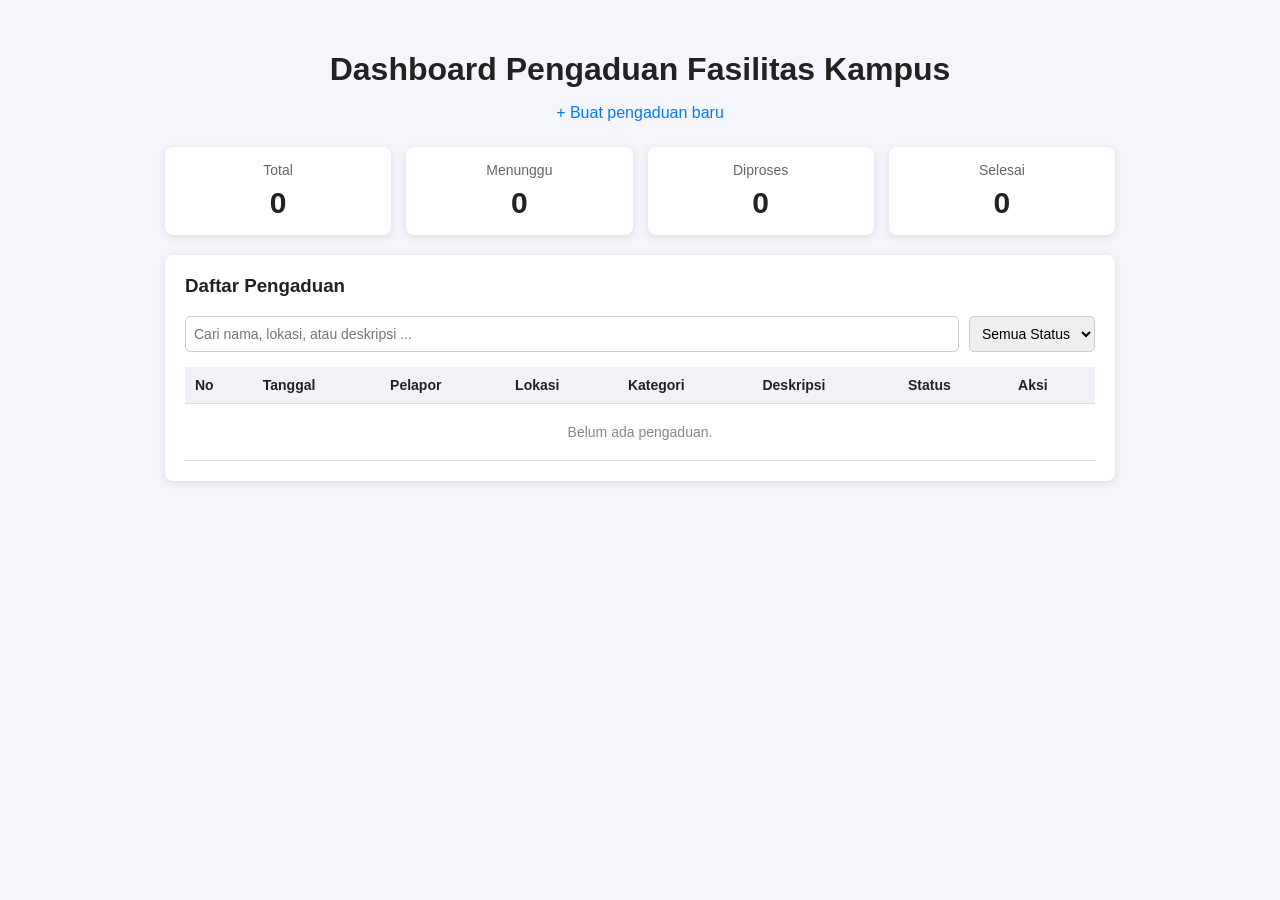
<file: dashboard/index.html>
<!DOCTYPE html>
<html lang="id">

<head>
    <meta charset="UTF-8">
    <meta name="viewport" content="width=device-width, initial-scale=1.0">
    <title>Dashboard Pengaduan Fasilitas</title>
    <link rel="stylesheet" href="style.css">
</head>

<body>
    <div class="container">
        <h1>Dashboard Pengaduan Fasilitas Kampus</h1>
        <p class="link-form"><a href="form_pengaduan.html">+ Buat pengaduan baru</a></p>

        <div class="ringkasan">
            <div class="kotak">
                <p>Total</p>
                <h2 id="total">0</h2>
            </div>
            <div class="kotak">
                <p>Menunggu</p>
                <h2 id="menunggu">0</h2>
            </div>
            <div class="kotak">
                <p>Diproses</p>
                <h2 id="diproses">0</h2>
            </div>
            <div class="kotak">
                <p>Selesai</p>
                <h2 id="selesai">0</h2>
            </div>
        </div>

        <div class="card">
            <h3>Daftar Pengaduan</h3>

            <div class="filter">
                <input type="text" id="cari" placeholder="Cari nama, lokasi, atau deskripsi ...">
                <select id="filterStatus">
                    <option value="">Semua Status</option>
                    <option value="Menunggu">Menunggu</option>
                    <option value="Diproses">Diproses</option>
                    <option value="Selesai">Selesai</option>
                </select>
            </div>

            <div class="tabel-wrap">
                <table>
                    <thead>
                        <tr>
                            <th>No</th>
                            <th>Tanggal</th>
                            <th>Pelapor</th>
                            <th>Lokasi</th>
                            <th>Kategori</th>
                            <th>Deskripsi</th>
                            <th>Status</th>
                            <th>Aksi</th>
                        </tr>
                    </thead>
                    <tbody id="isiTabel"></tbody>
                </table>
            </div>
        </div>
    </div>

    <script src="script.js"></script>
</body>

</html>
</file>
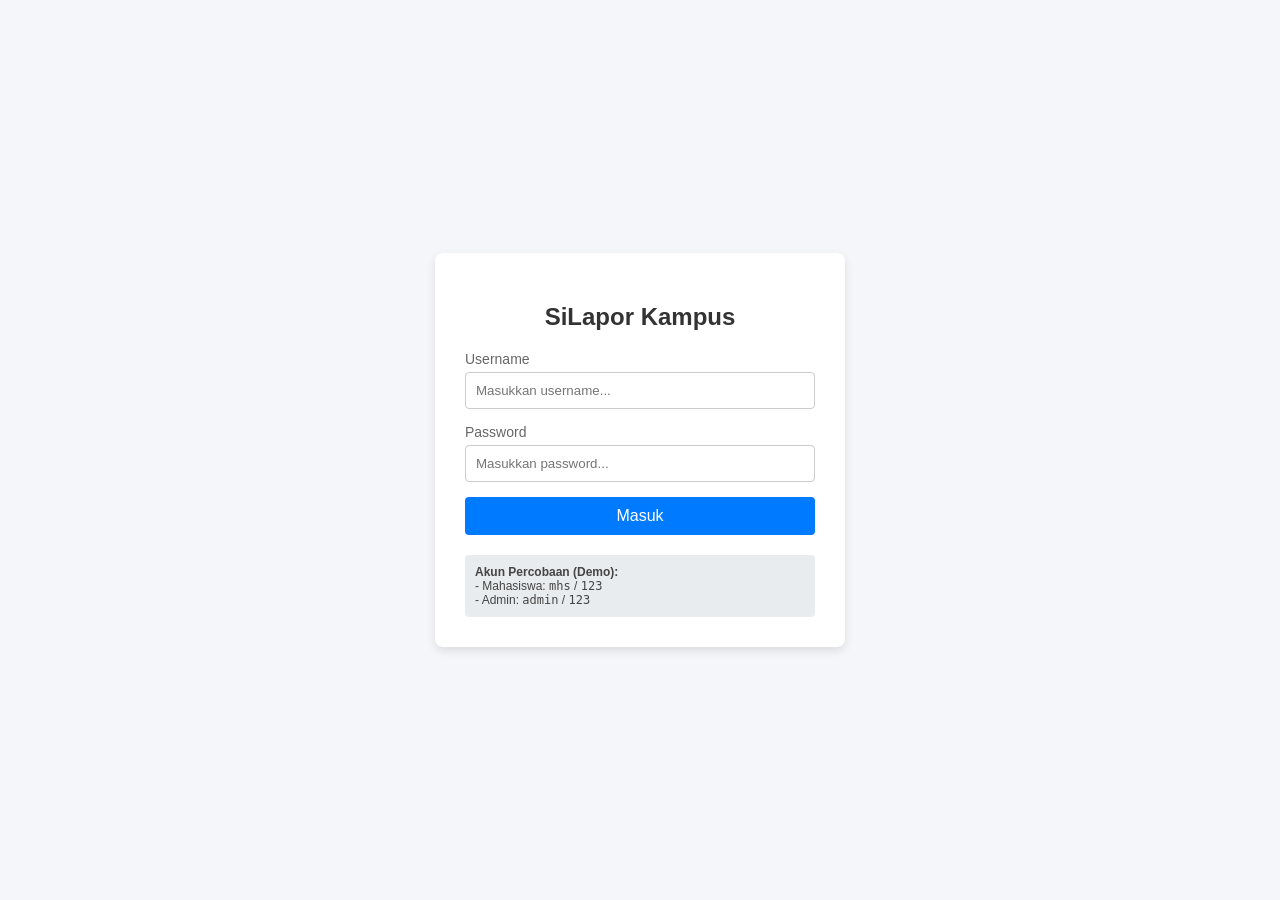
<file: login.html>
<!DOCTYPE html>
<html lang="id">
<head>
    <meta charset="UTF-8">
    <meta name="viewport" content="width=device-width, initial-scale=1.0">
    <title>Login - SiLapor Kampus</title>
    <style>
        body { font-family: Arial, sans-serif; background-color: #f4f6f9; display: flex; justify-content: center; align-items: center; height: 100vh; margin: 0; }
        .login-card { background: white; padding: 30px; border-radius: 8px; box-shadow: 0 4px 10px rgba(0,0,0,0.1); width: 100%; max-width: 350px; }
        h2 { text-align: center; color: #333; margin-bottom: 20px; }
        .form-group { margin-bottom: 15px; }
        label { display: block; margin-bottom: 5px; color: #666; font-size: 14px; }
        input { width: 100%; padding: 10px; border: 1px solid #ccc; border-radius: 4px; box-sizing: border-box; }
        button { width: 100%; background: #007bff; color: white; border: none; padding: 10px; border-radius: 4px; font-size: 16px; cursor: pointer; }
        button:hover { background: #0056b3; }
        .error-msg { color: red; font-size: 13px; text-align: center; margin-top: 10px; display: none; }
        .info-akun { margin-top: 20px; background: #e9ecef; padding: 10px; border-radius: 4px; font-size: 12px; color: #444; }
    </style>
</head>
<body>

    <div class="login-card">
        <h2>SiLapor Kampus</h2>
        <form id="loginForm">
            <div class="form-group">
                <label for="username">Username</label>
                <input type="text" id="username" required placeholder="Masukkan username...">
            </div>
            <div class="form-group">
                <label for="password">Password</label>
                <input type="password" id="password" required placeholder="Masukkan password...">
            </div>
            <button type="submit">Masuk</button>
            <div id="errorMsg" class="error-msg">Username atau Password salah!</div>
        </form>

        <div class="info-akun">
            <strong>Akun Percobaan (Demo):</strong><br>
            - Mahasiswa: <code>mhs</code> / <code>123</code><br>
            - Admin: <code>admin</code> / <code>123</code>
        </div>
    </div>

    <!-- Panggil Database dulu, baru Script Login -->
    <script src="config/database.js"></script>
    <script src="login.js"></script>
</body>
</html>
</file>
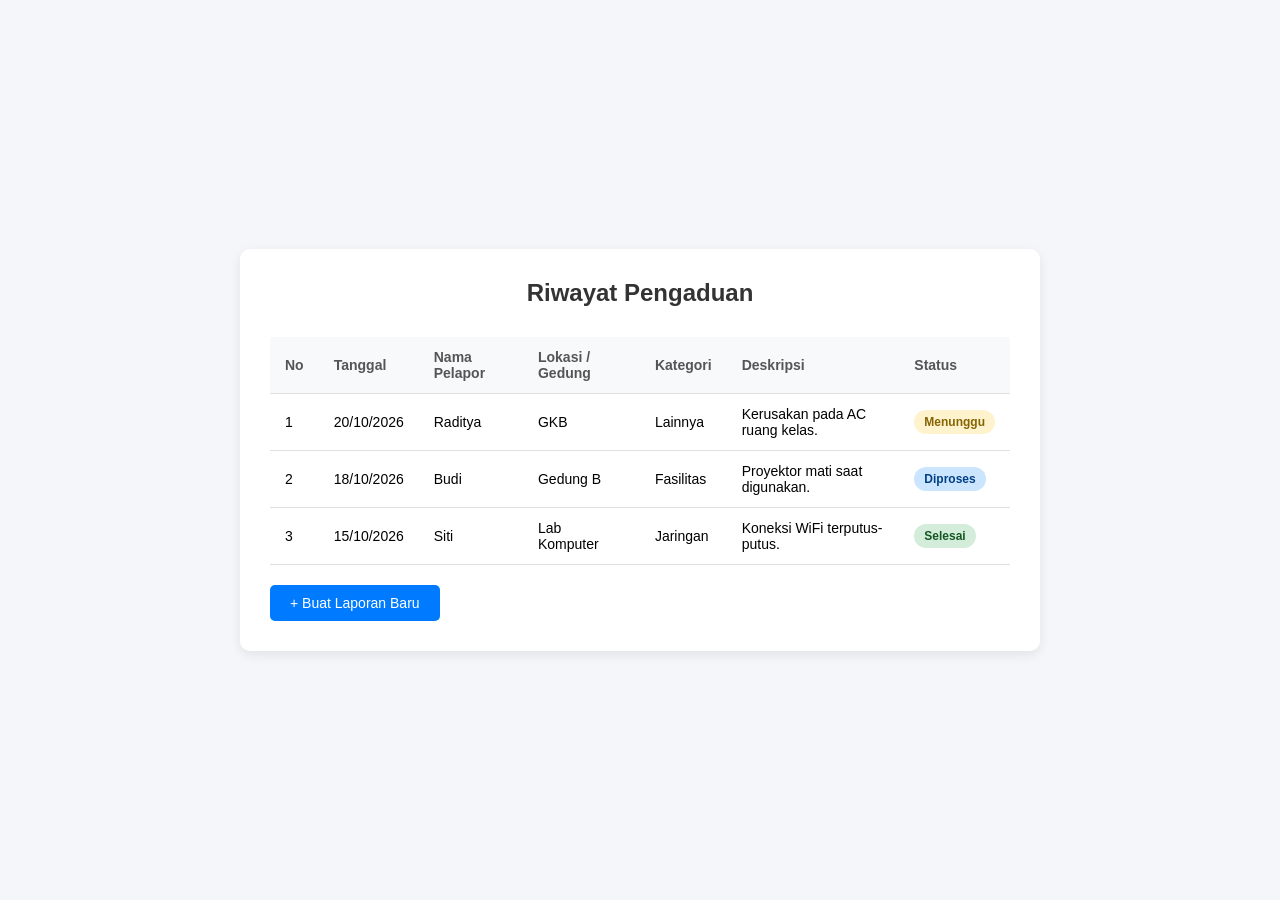
<file: riwayat/riwayat_pengaduan.html>
<!DOCTYPE html>
<html lang="id">
<head>
    <meta charset="UTF-8">
    <meta name="viewport" content="width=device-width, initial-scale=1.0">
    <title>Riwayat Pengaduan</title>
    <style>
        * {
            box-sizing: border-box;
            margin: 0;
            padding: 0;
            font-family: Arial, Helvetica, sans-serif;
        }

        body {
            background-color: #f4f6f9;
            display: flex;
            justify-content: center;
            align-items: center;
            min-height: 100vh;
            padding: 20px;
        }

        .container {
            background-color: #ffffff;
            padding: 30px;
            border-radius: 10px;
            box-shadow: 0 4px 12px rgba(0, 0, 0, 0.08);
            width: 100%;
            max-width: 800px;
        }

        h2 {
            text-align: center;
            color: #333;
            margin-bottom: 20px;
        }

        .table-responsive {
            overflow-x: auto;
        }

        table {
            width: 100%;
            border-collapse: collapse;
            margin-top: 10px;
        }

        th, td {
            padding: 12px 15px;
            text-align: left;
            border-bottom: 1px solid #e0e0e0;
            font-size: 14px;
        }

        th {
            background-color: #f8f9fa;
            color: #555;
            font-weight: bold;
        }

        tr:hover {
            background-color: #f9f9f9;
        }

        .badge {
            padding: 5px 10px;
            border-radius: 15px;
            font-size: 12px;
            font-weight: bold;
            display: inline-block;
        }

        .badge-pending {
            background-color: #fff3cd;
            color: #856404;
        }

        .badge-process {
            background-color: #cce5ff;
            color: #004085;
        }

        .badge-done {
            background-color: #d4edda;
            color: #155724;
        }

        .btn-add {
            display: inline-block;
            margin-top: 20px;
            padding: 10px 20px;
            background-color: #007bff;
            color: white;
            text-decoration: none;
            border-radius: 5px;
            font-size: 14px;
            text-align: center;
            transition: background 0.2s;
        }

        .btn-add:hover {
            background-color: #0056b3;
        }
    </style>
</head>
<body>

    <div class="container">
        <h2>Riwayat Pengaduan</h2>

        <div class="table-responsive">
            <table>
                <thead>
                    <tr>
                        <th>No</th>
                        <th>Tanggal</th>
                        <th>Nama Pelapor</th>
                        <th>Lokasi / Gedung</th>
                        <th>Kategori</th>
                        <th>Deskripsi</th>
                        <th>Status</th>
                    </tr>
                </thead>
                <tbody id="riwayatTableBody">
                    <!-- Data dari riwayat.js akan dirender di sini -->
                </tbody>
            </table>
        </div>

        <a href="form_pengaduan.html" class="btn-add">+ Buat Laporan Baru</a>
    </div>

    <!-- Menghubungkan file JavaScript -->
    <script src="riwayat.js"></script>
</body>
</html>
</file>
<file: dashboard/style.css>
body {
    font-family: Arial, sans-serif;
    background-color: #f4f6fb;
    margin: 0;
    padding: 30px 15px;
    color: #222;
}

.container {
    max-width: 950px;
    margin: 0 auto;
}

h1 {
    text-align: center;
    margin-bottom: 5px;
}

.link-form {
    text-align: center;
    margin-bottom: 25px;
}

.link-form a {
    color: #007bff;
    text-decoration: none;
}

.ringkasan {
    display: flex;
    gap: 15px;
    margin-bottom: 20px;
}

.kotak {
    flex: 1;
    background: white;
    padding: 15px;
    border-radius: 8px;
    text-align: center;
    box-shadow: 0 2px 8px rgba(0, 0, 0, 0.1);
}

.kotak p {
    margin: 0;
    color: #666;
    font-size: 14px;
}

.kotak h2 {
    margin: 8px 0 0 0;
    font-size: 30px;
}

.card {
    background: white;
    padding: 20px;
    border-radius: 8px;
    box-shadow: 0 2px 8px rgba(0, 0, 0, 0.1);
}

.card h3 {
    margin-top: 0;
}

.filter {
    display: flex;
    gap: 10px;
    margin-bottom: 15px;
}

.filter input {
    flex: 1;
}

input,
select {
    padding: 8px;
    border: 1px solid #ccc;
    border-radius: 5px;
    font-size: 14px;
}

.tabel-wrap {
    overflow-x: auto;
}

table {
    width: 100%;
    border-collapse: collapse;
    font-size: 14px;
}

th,
td {
    padding: 10px;
    border-bottom: 1px solid #ddd;
    text-align: left;
}

th {
    background-color: #f0f2f7;
}

button {
    background-color: #dc3545;
    color: white;
    border: none;
    padding: 6px 10px;
    border-radius: 5px;
    cursor: pointer;
}

button:hover {
    background-color: #b02a37;
}

.kosong {
    text-align: center;
    color: #888;
    padding: 20px;
}

@media (max-width: 600px) {
    .ringkasan {
        flex-wrap: wrap;
    }

    .kotak {
        flex: 1 1 40%;
    }

    .filter {
        flex-direction: column;
    }
}
</file>
